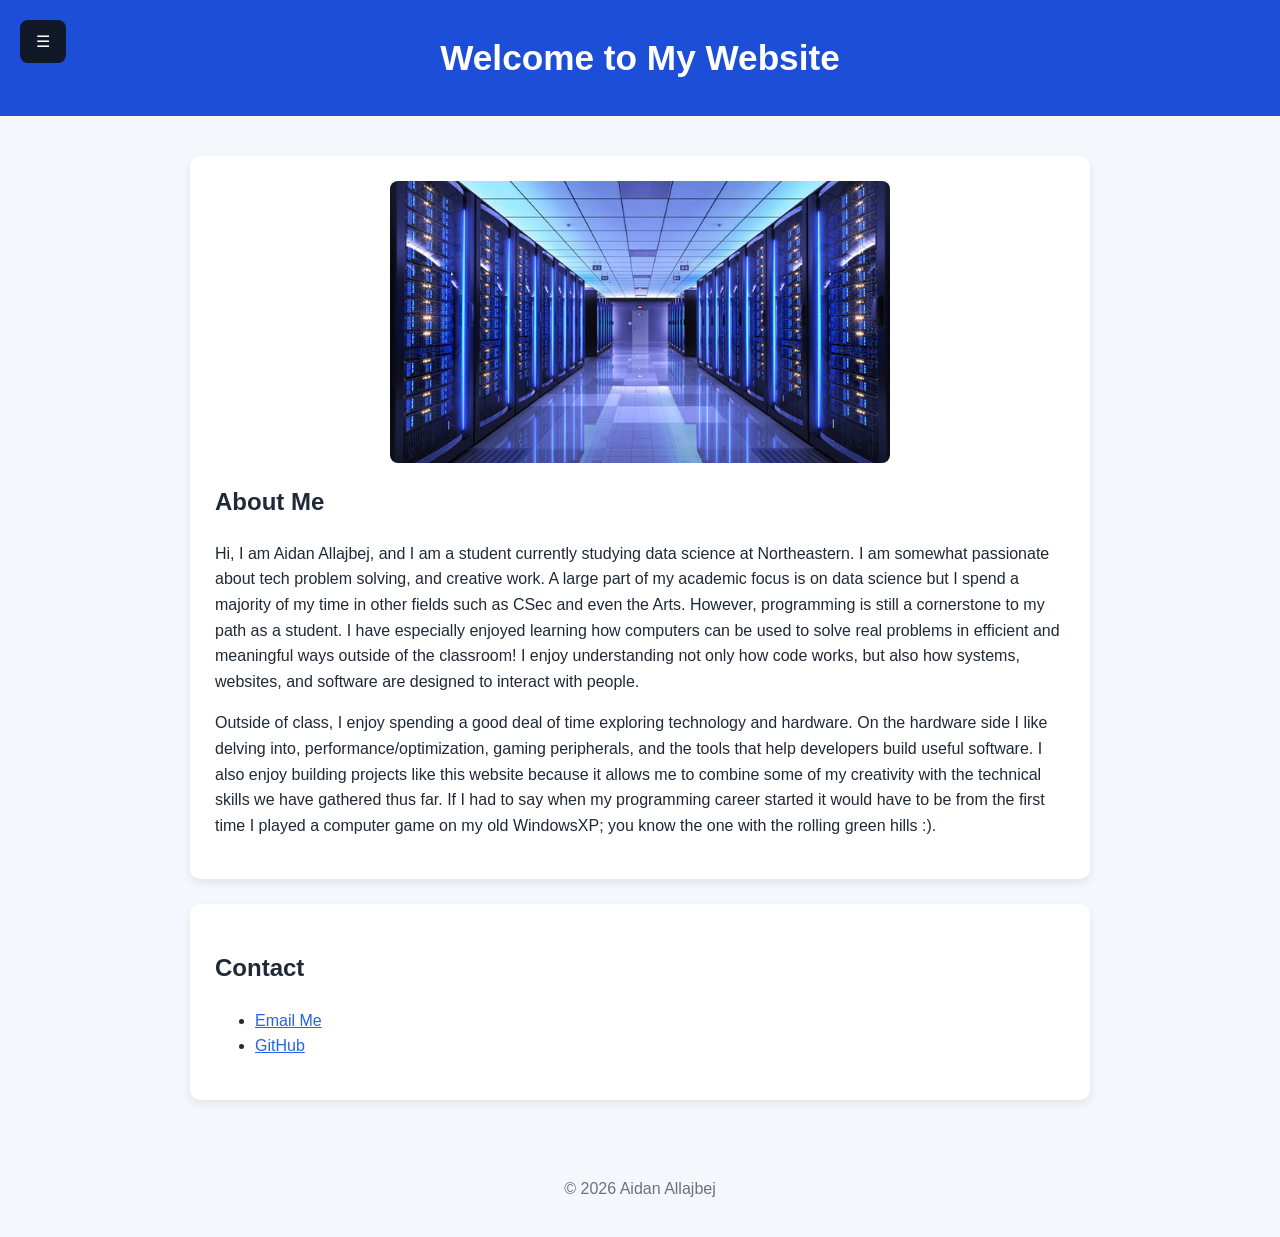
<file: index.html>
<!DOCTYPE html>
<html lang="en">
<head>
  <meta charset="UTF-8">
  <meta name="viewport" content="width=device-width, initial-scale=1.0">
  <title>Aidan Allajbej | Home</title>
  <link rel="stylesheet" href="style.css">
</head>
<body>

  <button class="menu-toggle" onclick="toggleSidebar()">☰</button>

  <aside id="sidebar" class="sidebar">
    <button class="close-btn" onclick="toggleSidebar()">×</button>
    <h2>Navigation</h2>
    <a href="index.html">Home</a>
    <a href="hobbies.html">Interests</a>
    <a href="projects.html">Projects</a>
  </aside>

  <div id="overlay" class="overlay" onclick="toggleSidebar()"></div>

  <header>
    <h1>Welcome to My Website</h1>
  </header>

  <main>
    <section class="card">
      <img src="hero-img.jpg" alt="Portrait of Aidan Allajbej" class="hero-img">
      <h2>About Me</h2>
      <p>
        Hi, I am Aidan Allajbej, and I am a student currently studying data science at Northeastern. I am somewhat passionate about tech
        problem solving, and creative work. A large part of my academic focus is on data science but I spend a majority of my time in other fields 
        such as CSec and even the Arts. However, programming is still a cornerstone to my path as a student. I have especially enjoyed 
        learning how computers can be used to solve real problems in efficient and meaningful ways outside of the classroom!
        I enjoy understanding not only how code works, but also how systems, websites, and software are designed to interact with people.
      </p>
      <p>
        Outside of class, I enjoy spending a good deal of time exploring technology and hardware.
        On the hardware side I like delving into, performance/optimization, gaming peripherals,
        and the tools that help developers build useful software. I also enjoy building
        projects like this website because it allows me to combine some of my creativity with
        the technical skills we have gathered thus far. If I had to say when my programming career started it would have to be from the first time 
        I played a computer game on my old WindowsXP; you know the one with the rolling green hills :).
      </p>
    </section>

    <section class="card">
      <h2>Contact</h2>
      <ul>
        <li><a href="mailto:allajbej.a@northeastern.edu">Email Me</a></li>
        <li><a href="https://github.com/Aidan-Z-A" target="_blank">GitHub</a></li>
      </ul>
    </section>
  </main>

  <footer>
    <p>© 2026 Aidan Allajbej</p>
  </footer>

  <script>
    function toggleSidebar() {
      document.getElementById("sidebar").classList.toggle("open");
      document.getElementById("overlay").classList.toggle("show");
    }
  </script>
</body>
</html>
</file>
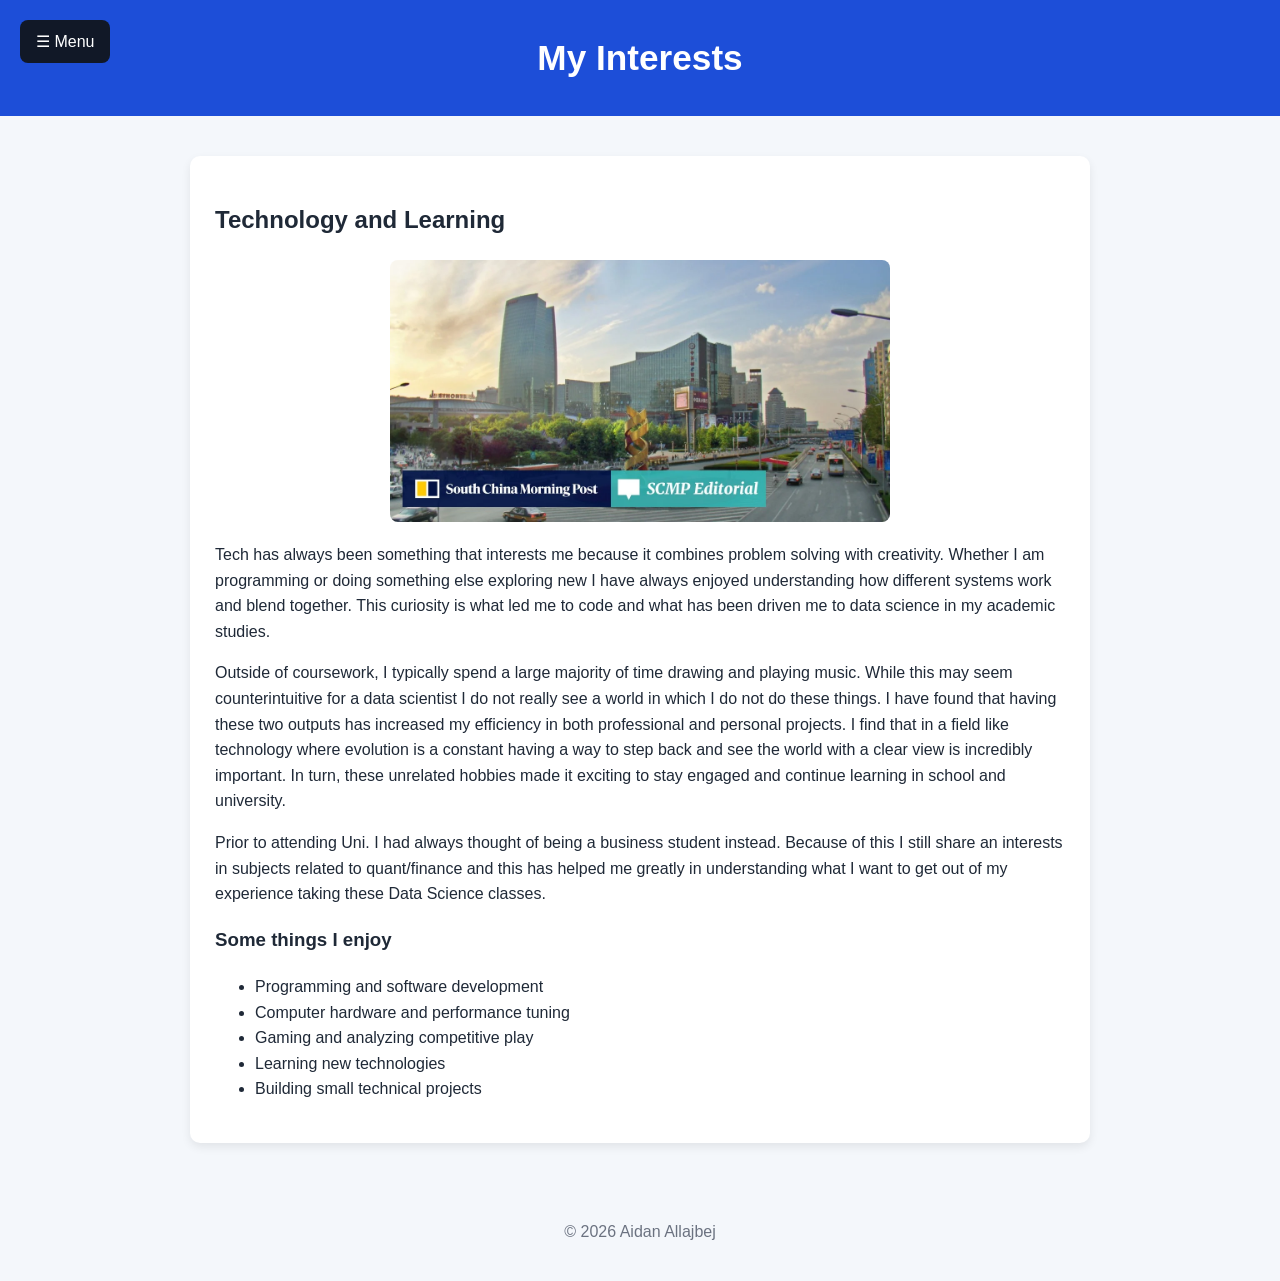
<file: hobbies.html>
<!DOCTYPE html>
<html lang="en">
<head>
  <meta charset="UTF-8">
  <meta name="viewport" content="width=device-width, initial-scale=1.0">
  <title>Aidan Allajbej | Interests</title>
  <link rel="stylesheet" href="style.css">
</head>

<body>

<button class="menu-toggle" onclick="toggleSidebar()">☰ Menu</button>

<aside id="sidebar" class="sidebar">
  <button class="close-btn" onclick="toggleSidebar()">×</button>
  <h2>Navigation</h2>
  <a href="index.html">Home</a>
  <a href="hobbies.html">Interests</a>
  <a href="projects.html">Projects</a>
</aside>

<div id="overlay" class="overlay" onclick="toggleSidebar()"></div>

<header>
<h1>My Interests</h1>
</header>

<main>

<section class="card">

<h2>Technology and Learning</h2>
<img src="hero2-img.jpg" alt="Portrait of Aidan Allajbej" class="hero-img">
<p>
Tech has always been something that interests me because it combines
problem solving with creativity. Whether I am programming or doing something else  exploring new
I have always enjoyed understanding how different systems work and blend together. 
This curiosity is what led me to code and what has been driven me to data science in my academic studies.
</p>

<p>
Outside of coursework, I typically spend a large majority of time drawing and playing music. While this may seem counterintuitive for a data scientist
I do not really see a world in which I do not do these things. I have found that having these two outputs has increased my efficiency in both 
professional and personal projects. I find that in a field like technology where evolution is a constant having a way to step back and 
see the world with a clear view is incredibly important. In turn, these unrelated hobbies made it exciting to stay
engaged and continue learning in school and university. 
</p>

<p>
Prior to attending Uni. I had always thought of being a business student instead. Because of this I still share an interests in subjects related to 
quant/finance and this has helped me greatly in understanding what I want to get out of my experience taking these Data Science classes. 
</p>

<h3>Some things I enjoy</h3>

<ul>
<li>Programming and software development</li>
<li>Computer hardware and performance tuning</li>
<li>Gaming and analyzing competitive play</li>
<li>Learning new technologies</li>
<li>Building small technical projects</li>
</ul>

</section>

</main>

<footer>
<p>© 2026 Aidan Allajbej</p>
</footer>

<script>
function toggleSidebar() {
  document.getElementById("sidebar").classList.toggle("open");
  document.getElementById("overlay").classList.toggle("show");
}
</script>

</body>
</html>
</file>
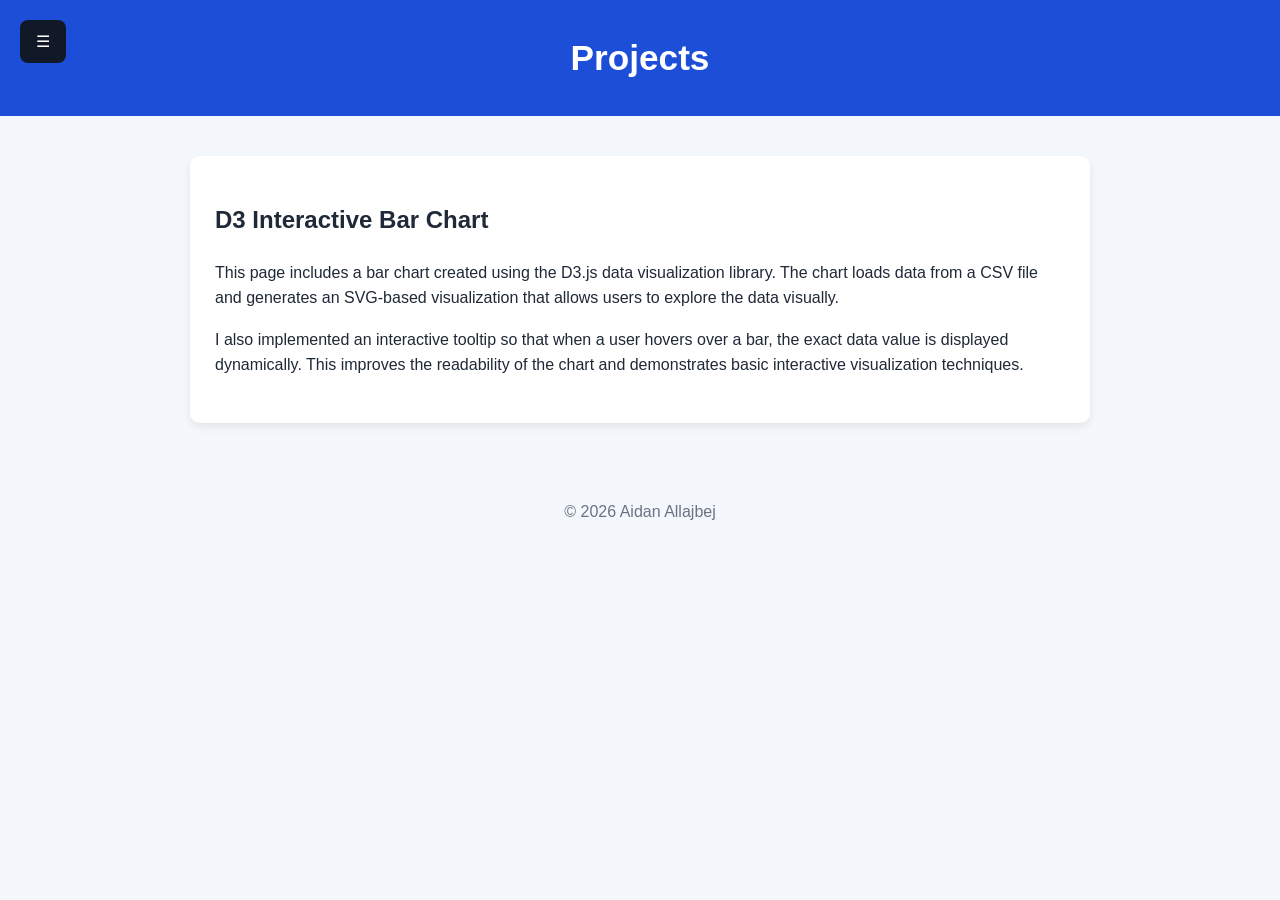
<file: projects.html>
<!DOCTYPE html>
<html lang="en">
<head>
<meta charset="UTF-8">
<meta name="viewport" content="width=device-width, initial-scale=1.0">
<title>Aidan Allajbej | Projects</title>
<link rel="stylesheet" href="style.css">
<script src="https://d3js.org/d3.v7.min.js"></script>
</head>

<body>

<button class="menu-toggle" onclick="toggleSidebar()">☰</button>

<aside id="sidebar" class="sidebar">
<button class="close-btn" onclick="toggleSidebar()">×</button>
<h2>Navigation</h2>
<a href="index.html">Home</a>
<a href="hobbies.html">Interests</a>
<a href="projects.html">Projects</a>
</aside>

<div id="overlay" class="overlay" onclick="toggleSidebar()"></div>

<header>
<h1>Projects</h1>
</header>

<main>

<section class="card">

<h2>D3 Interactive Bar Chart</h2>

<p>
This page includes a bar chart created using the D3.js data visualization
library. The chart loads data from a CSV file and generates an SVG-based
visualization that allows users to explore the data visually.
</p>

<p>
I also implemented an interactive tooltip so that when a user hovers over
a bar, the exact data value is displayed dynamically. This improves the
readability of the chart and demonstrates basic interactive visualization
techniques.
</p>

<div id="barplot"></div>

</section>

</main>

<footer>
<p>© 2026 Aidan Allajbej</p>
</footer>

<script src="barplot_updated.js"></script>

<script>
function toggleSidebar() {
document.getElementById("sidebar").classList.toggle("open");
document.getElementById("overlay").classList.toggle("show");
}
</script>

</body>
</html>
</file>
<file: style.css>
body {
  font-family: Arial, Helvetica, sans-serif;
  margin: 0;
  background-color: #f4f7fb;
  color: #1f2937;
  line-height: 1.6;
}

header {
  background-color: #1d4ed8;
  color: white;
  text-align: center;
  padding: 30px 20px;
}

header h1 {
  margin: 0;
  font-size: 2.2rem;
}

main {
  max-width: 900px;
  margin: 40px auto;
  padding: 0 20px;
}

.card {
  background: white;
  padding: 25px;
  margin-bottom: 25px;
  border-radius: 10px;
  box-shadow: 0 4px 10px rgba(0, 0, 0, 0.08);
}

.hero-img {
  width: 100%;
  max-width: 500px;
  display: block;
  margin: 0 auto 20px auto;
  border-radius: 8px;
}

a {
  color: #2563eb;
}

.menu-toggle {
  position: fixed;
  top: 20px;
  left: 20px;
  z-index: 1100;
  background: #111827;
  color: white;
  border: none;
  padding: 12px 16px;
  border-radius: 8px;
  cursor: pointer;
  font-size: 1rem;
}

.sidebar {
  position: fixed;
  top: 0;
  left: 0;
  width: 0;
  height: 100%;
  background-color: #111827;
  overflow-x: hidden;
  transition: 0.3s;
  z-index: 1200;
  padding-top: 60px;
  box-shadow: 2px 0 12px rgba(0, 0, 0, 0.25);
}

.sidebar.open {
  width: 250px;
}

.sidebar h2 {
  color: white;
  padding: 0 20px;
  margin: 0 0 20px 0;
  white-space: nowrap;
}

.sidebar a {
  display: block;
  color: white;
  text-decoration: none;
  padding: 14px 20px;
  font-weight: bold;
  white-space: nowrap;
}

.sidebar a:hover {
  background-color: #1f2937;
}

.close-btn {
  position: absolute;
  top: 14px;
  right: 14px;
  background: none;
  border: none;
  color: white;
  font-size: 1.6rem;
  cursor: pointer;
}

.overlay {
  position: fixed;
  inset: 0;
  background: rgba(0, 0, 0, 0.35);
  display: none;
  z-index: 1150;
}

.overlay.show {
  display: block;
}

footer {
  text-align: center;
  padding: 20px;
  color: #6b7280;
}

#barplot {
  display: flex;
  justify-content: center;
  margin-top: 20px;
}
</file>
